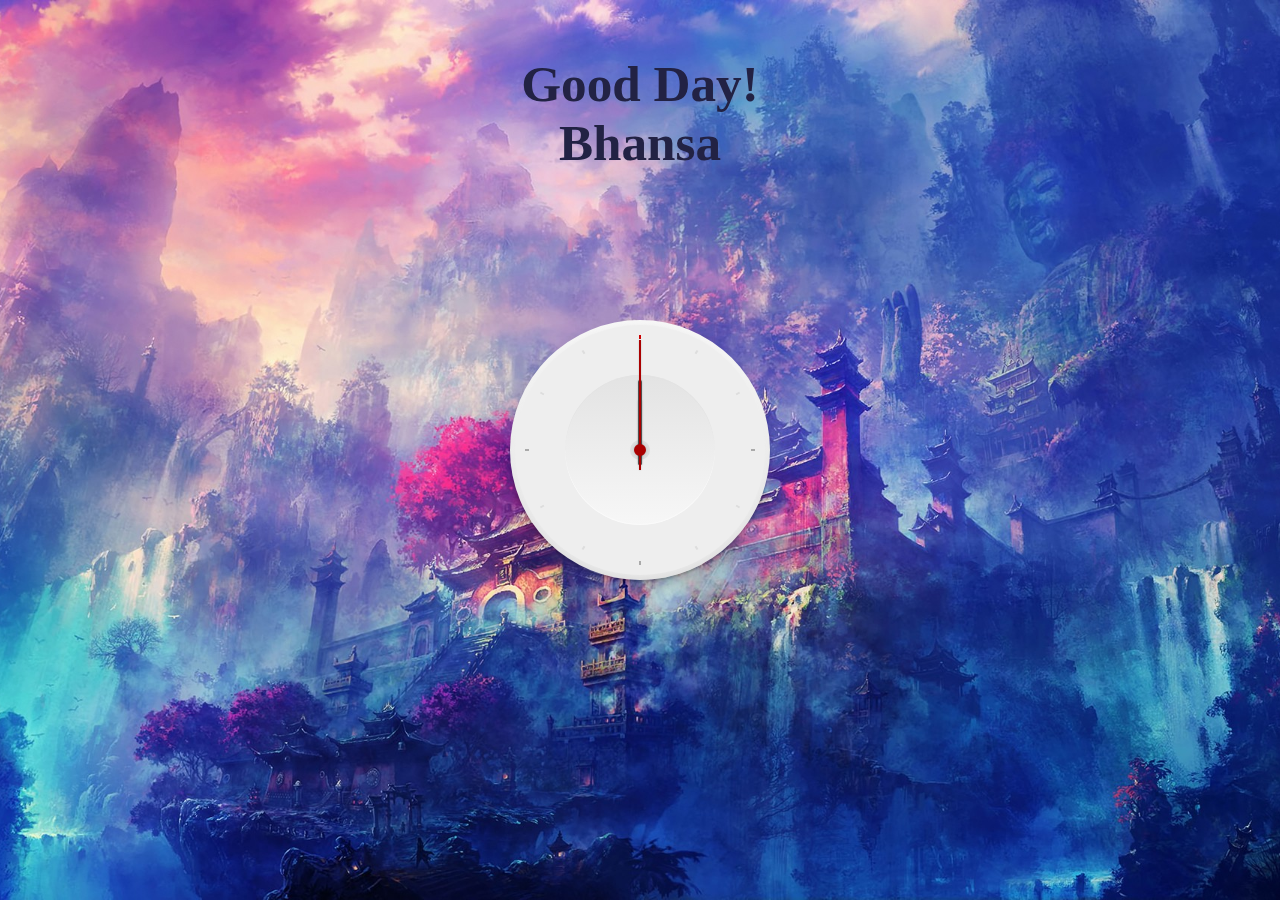
<file: newtab-linux/index.html>
<!DOCTYPE html>
<html >
  <head>
    <meta charset="UTF-8">
    <title>Home</title>
        <link rel="stylesheet" href="css/style.css">
</head>

  <body>

    <head>
  <meta charset="utf-8">
  <title>JS Bin</title>
  <style id="clock-animations"></style>
</head>
<body>
  <div class="smile">
    <h1>Good Day!<br/>Bhansa</h1>
  </div>
  <div class="clock-wrapper">
        <div class="clock-base">
            <div class="click-indicator">
                <div></div>
                <div></div>
                <div></div>
                <div></div>
                <div></div>
                <div></div>
                <div></div>
                <div></div>
                <div></div>
                <div></div>
                <div></div>
                <div></div>
            </div>
            <div class="clock-hour"></div>
            <div class="clock-minute"></div>
            <div class="clock-second"></div>
            <div class="clock-center"></div>
        </div>
    </div>
</body>
    
        <script src="js/index.js"></script>

    
    
    
  </body>
</html>
</file>
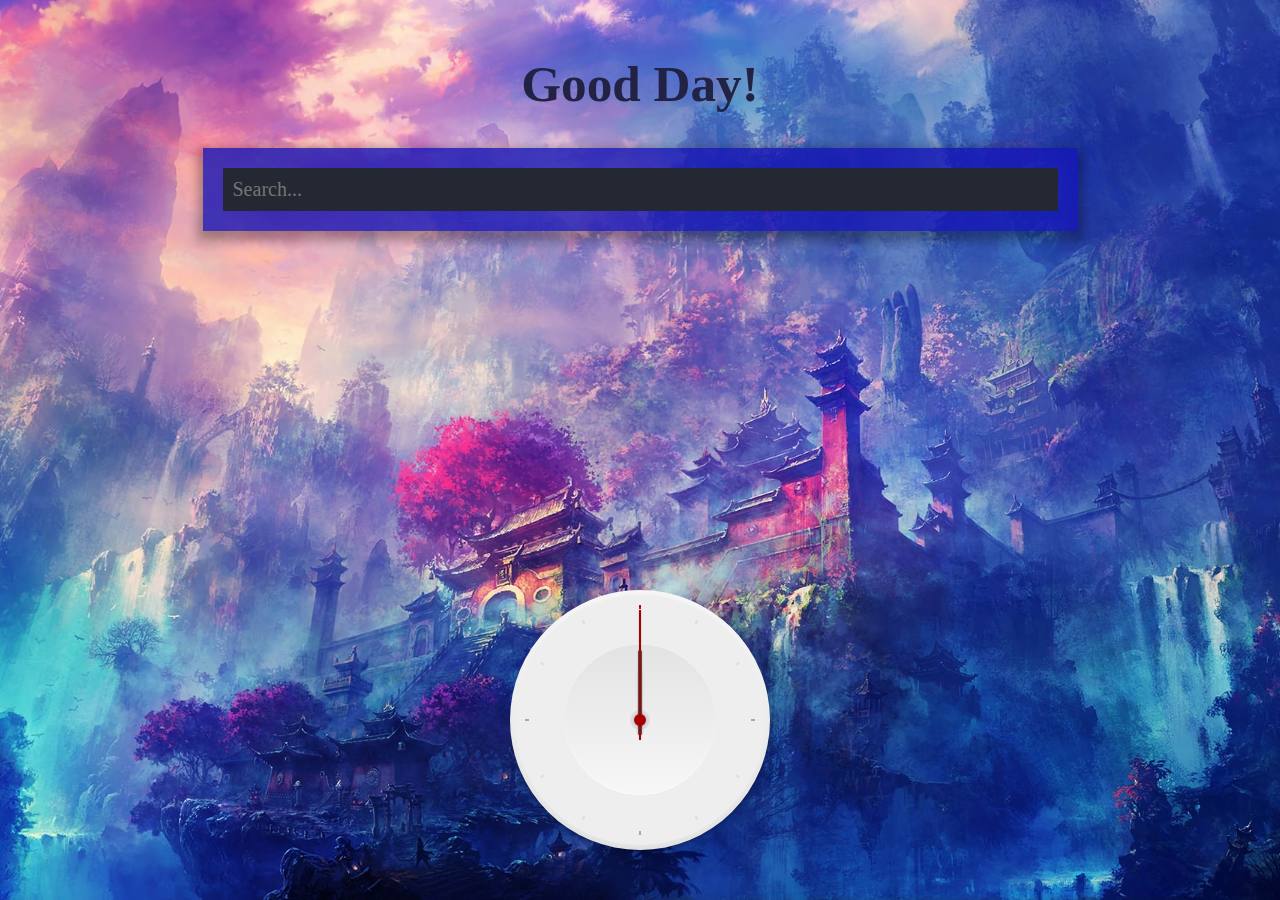
<file: newtab-win/index.html>
<!DOCTYPE html>
<html >
  <head>
    <meta charset="UTF-8">
    <title>Home</title>
    <link href="http://maxcdn.bootstrapcdn.com/font-awesome/4.1.0/css/font-awesome.min.css" rel="stylesheet">
    <script src="js/jquery.js"></script>
        <link rel="stylesheet" href="css/style.css">
        
</head>

  <body>

    <head>
  <meta charset="utf-8">
  <title>JS Bin</title>
  <style id="clock-animations"></style>
</head>
<body>
  <div class="smile">
    <h1>Good Day!<br/><span id="name"></span></h1>
  </div>
  <div class="clock-wrapper">
        <div class="clock-base">
            <div class="click-indicator">
                <div></div>
                <div></div>
                <div></div>
                <div></div>
                <div></div>
                <div></div>
                <div></div>
                <div></div>
                <div></div>
                <div></div>
                <div></div>
                <div></div>
            </div>
            <div class="clock-hour"></div>
            <div class="clock-minute"></div>
            <div class="clock-second"></div>
            <div class="clock-center"></div>
        </div>
    </div>
    <div class="search">
      <form action="http://google.co.in/search" method="GET">
        <input type="search" tabindex="1" name ="q" placeholder="Search..."/>
        </form>
    </div>
</body>
    
        <script src="js/index.js"></script>

    
    
    
  </body>
</html>
</file>
<file: newtab-linux/css/style.css>
html,body{
            height: 100%;
            margin: 0;
            padding: 0;
            background:url('../img/bg.jpg') no-repeat center center;
            background-size:cover;
            /*background-image:linear-gradient(#e7e7e7,#d7d7d7);*/
        }
        /* head */
        .smile
        {
          padding-top:20px;
          font-family:Monaco;
          font-size:1.6em;
          text-align:center;
          color:#224;
        }
        
        .clock-wrapper{
            position: absolute;
            top: 50%;
            right: 0;
            bottom: 50%;
            left: 0;
            width: 250px;
            height: 250px;
            margin: auto;
            padding: 5px;
            background-image: linear-gradient(#f7f7f7,#e0e0e0);
            border-radius: 50%;
            box-shadow: 0 10px 15px rgba(0,0,0,.15),0 2px 2px rgba(0,0,0,.2);

        }
        .clock-base{
            width: 250px;
            height: 250px;
            background-color: #eee;
            border-radius: 50%;
            box-shadow: 0 0 5px #eee;
        }
        .click-indicator{
            position: absolute;
            z-index: 1;
            top: 15px;
            left: 15px;
            width: 230px;
            height: 230px;
        }
        .click-indicator div{
            position: absolute;
            width: 2px;
            height: 4px;
            margin: 113px 114px;
            background-color: #ddd;
        }
        .click-indicator div:nth-child(1) {
            transform: rotate(30deg) translateY(-113px);
        }
        .click-indicator div:nth-child(2) {
            transform: rotate(60deg) translateY(-113px);
        }
        .click-indicator div:nth-child(3) {
            transform: rotate(90deg) translateY(-113px);
            background-color: #aaa;
        }
        .click-indicator div:nth-child(4) {
            transform: rotate(120deg) translateY(-113px);
        }
        .click-indicator div:nth-child(5) {
            transform: rotate(150deg) translateY(-113px);
        }
        .click-indicator div:nth-child(6) {
            transform: rotate(180deg) translateY(-113px);
            background-color: #aaa;
        }
        .click-indicator div:nth-child(7) {
            transform: rotate(210deg) translateY(-113px);
        }
        .click-indicator div:nth-child(8) {
            transform: rotate(240deg) translateY(-113px);
        }
        .click-indicator div:nth-child(9) {
            transform: rotate(270deg) translateY(-113px);
            background-color: #aaa;
        }
        .click-indicator div:nth-child(10) {
            transform: rotate(300deg) translateY(-113px);
        }
        .click-indicator div:nth-child(11) {
            transform: rotate(330deg) translateY(-113px);
        }
        .click-indicator div:nth-child(12) {
            transform: rotate(360deg) translateY(-113px);
            background-color: #c00;
        }
        .clock-hour{
            position: absolute;
            z-index: 2;
            top: 80px;
            left: 128px;
            width: 4px;
            height: 65px;
            background-color: #555;
            border-radius: 2px;
            box-shadow: 0 0 2px rgba(0,0,0,.2);
            transform-origin: 2px 50px;
            transition: .5s;
            -webkit-animation: rotate-hour 43200s linear infinite;
            -moz-animation: rotate-hour 43200s linear infinite;
        }
        .clock-minute{
            position: absolute;
            z-index: 3;
            top: 60px;
            left: 128px;
            width: 4px;
            height: 85px;
            background-color: #555;
            border-radius: 2px;
            box-shadow: 0 0 2px rgba(0,0,0,.2);
            transform-origin: 2px 70px;
            transition: .5s;
            -webkit-animation: rotate-minute 3600s linear infinite;
            -moz-animation: rotate-minute 3600s linear infinite;
        }
        .clock-second{
            position: absolute;
            z-index: 4;
            top: 20px;
            left: 129px;
            width: 2px;
            height: 130px;
            background-color: #a00;
            box-shadow: 0 0 2px rgba(0,0,0,.2);
            transform-origin: 1px 110px;
            transition: .5s;
            -webkit-animation: rotate-second 60s linear infinite;
            -moz-animation: rotate-second 60s linear infinite;
        }
        .clock-second:after{
            content: "";
            display: block;
            position: absolute;
            left: -5px;
            bottom: 14px;
            width: 8px;
            height: 8px;
            background-color: #a00;
            border: solid 2px #a00;
            border-radius: 50%;
            box-shadow: 0 0 3px rgba(0,0,0,.2);
        }
        .clock-center{
            position: absolute;
            z-index: 1;
            width: 150px;
            height: 150px;
            top: 55px;
            left: 55px;
            background-image: linear-gradient(#e3e3e3,#f7f7f7);
            border-radius: 50%;
            box-shadow: inset 0 -1px 0 #fafafa, inset 0 1px 0 #e3e3e3;
        }
        .clock-center:after{
            content: "";
            display: block;
            width: 20px;
            height: 20px;
            margin: 65px;
            background-color: #ddd;
            border-radius: 50%;
        }
</file>
<file: newtab-win/css/style.css>
html,body{
            height: 100%;
            margin: 0;
            padding: 0;
            background:url('../img/bg.jpg') no-repeat center center;
            background-size:cover;
            /*background-image:linear-gradient(#e7e7e7,#d7d7d7);*/
        }
        /* head */
        .smile
        {
          padding-top:20px;
          font-family:Monaco;
          font-size:1.6em;
          text-align:center;
          color:#224;
        }
        
        .clock-wrapper{
            position: absolute;
            top: 80%;
            right: 0;
            bottom: 50%;
            left: 0;
            width: 250px;
            height: 250px;
            margin: auto;
            padding: 5px;
            background-image: linear-gradient(#f7f7f7,#e0e0e0);
            border-radius: 50%;
            box-shadow: 0 10px 15px rgba(0,0,0,.15),0 2px 2px rgba(0,0,0,.2);

        }
        .clock-base{
            width: 250px;
            height: 250px;
            background-color: #eee;
            border-radius: 50%;
            box-shadow: 0 0 5px #eee;
        }
        .click-indicator{
            position: absolute;
            z-index: 1;
            top: 15px;
            left: 15px;
            width: 230px;
            height: 230px;
        }
        .click-indicator div{
            position: absolute;
            width: 2px;
            height: 4px;
            margin: 113px 114px;
            background-color: #ddd;
        }
        .click-indicator div:nth-child(1) {
            transform: rotate(30deg) translateY(-113px);
        }
        .click-indicator div:nth-child(2) {
            transform: rotate(60deg) translateY(-113px);
        }
        .click-indicator div:nth-child(3) {
            transform: rotate(90deg) translateY(-113px);
            background-color: #aaa;
        }
        .click-indicator div:nth-child(4) {
            transform: rotate(120deg) translateY(-113px);
        }
        .click-indicator div:nth-child(5) {
            transform: rotate(150deg) translateY(-113px);
        }
        .click-indicator div:nth-child(6) {
            transform: rotate(180deg) translateY(-113px);
            background-color: #aaa;
        }
        .click-indicator div:nth-child(7) {
            transform: rotate(210deg) translateY(-113px);
        }
        .click-indicator div:nth-child(8) {
            transform: rotate(240deg) translateY(-113px);
        }
        .click-indicator div:nth-child(9) {
            transform: rotate(270deg) translateY(-113px);
            background-color: #aaa;
        }
        .click-indicator div:nth-child(10) {
            transform: rotate(300deg) translateY(-113px);
        }
        .click-indicator div:nth-child(11) {
            transform: rotate(330deg) translateY(-113px);
        }
        .click-indicator div:nth-child(12) {
            transform: rotate(360deg) translateY(-113px);
            background-color: #c00;
        }
        .clock-hour{
            position: absolute;
            z-index: 2;
            top: 80px;
            left: 128px;
            width: 4px;
            height: 65px;
            background-color: #555;
            border-radius: 2px;
            box-shadow: 0 0 2px rgba(0,0,0,.2);
            transform-origin: 2px 50px;
            transition: .5s;
            -webkit-animation: rotate-hour 43200s linear infinite;
            -moz-animation: rotate-hour 43200s linear infinite;
        }
        .clock-minute{
            position: absolute;
            z-index: 3;
            top: 60px;
            left: 128px;
            width: 4px;
            height: 85px;
            background-color: #555;
            border-radius: 2px;
            box-shadow: 0 0 2px rgba(0,0,0,.2);
            transform-origin: 2px 70px;
            transition: .5s;
            -webkit-animation: rotate-minute 3600s linear infinite;
            -moz-animation: rotate-minute 3600s linear infinite;
        }
        .clock-second{
            position: absolute;
            z-index: 4;
            top: 20px;
            left: 129px;
            width: 2px;
            height: 130px;
            background-color: #a00;
            box-shadow: 0 0 2px rgba(0,0,0,.2);
            transform-origin: 1px 110px;
            transition: .5s;
            -webkit-animation: rotate-second 60s linear infinite;
            -moz-animation: rotate-second 60s linear infinite;
        }
        .clock-second:after{
            content: "";
            display: block;
            position: absolute;
            left: -5px;
            bottom: 14px;
            width: 8px;
            height: 8px;
            background-color: #a00;
            border: solid 2px #a00;
            border-radius: 50%;
            box-shadow: 0 0 3px rgba(0,0,0,.2);
        }
        .clock-center{
            position: absolute;
            z-index: 1;
            width: 150px;
            height: 150px;
            top: 55px;
            left: 55px;
            background-image: linear-gradient(#e3e3e3,#f7f7f7);
            border-radius: 50%;
            box-shadow: inset 0 -1px 0 #fafafa, inset 0 1px 0 #e3e3e3;
        }
        .clock-center:after{
            content: "";
            display: block;
            width: 20px;
            height: 20px;
            margin: 65px;
            background-color: #ddd;
            border-radius: 50%;
        }
        
/* search bar style */
.search{
  -webkit-transition: all .55s ease;
  box-shadow: 0 5px 10px 5px rgba(0,0,0,0.3);
  width:855px;
  margin: 0 auto;
  padding:10px;
  background-color:rgba(21,21,180,0.8);
  display:table;
}
.search form{
  padding:10px;
}
.search input{
  -webkit-transition: background .55s ease;
  padding:10px;
  font-size:20px;
  font-family:inherit;
  /*border-radius:25px;*/
  background-color:#232833;
  border:none;
  color:#9f9b89;
  outline:none;
  box-shadow:none;
  display:table-cell;
  width:100%;
}

.search input:hover{
  outline:none;
  background:#fff;
  
}

input:-webkit-autofill {
  background-color:blue !important;
}
</file>
